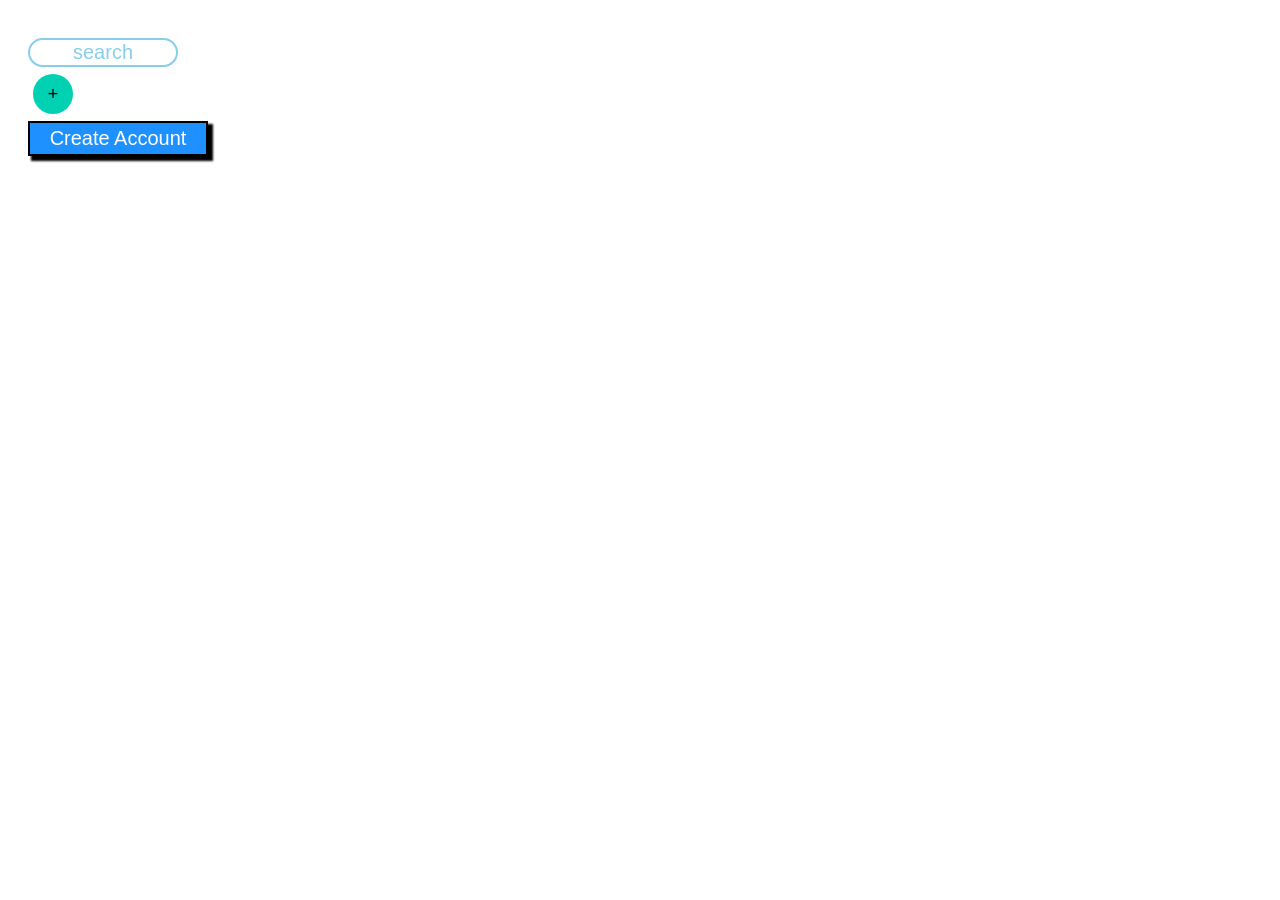
<file: CSS/Button Styling/index.html>
<!DOCTYPE html>
<html lang="en">
<head>
    <meta charset="UTF-8">
    <meta http-equiv="X-UA-Compatible" content="IE=edge">
    <meta name="viewport" content="width=device-width, initial-scale=1.0">
    <title>Button Styling</title>
    <link rel="stylesheet" href="style.css">
</head>
<body>
    <div id="container">
        <button class="search">search</button>
        <button class="plus">+</button>
        <button class="acc">Create Account</button>
    </div>
</body>
</html>
</file>
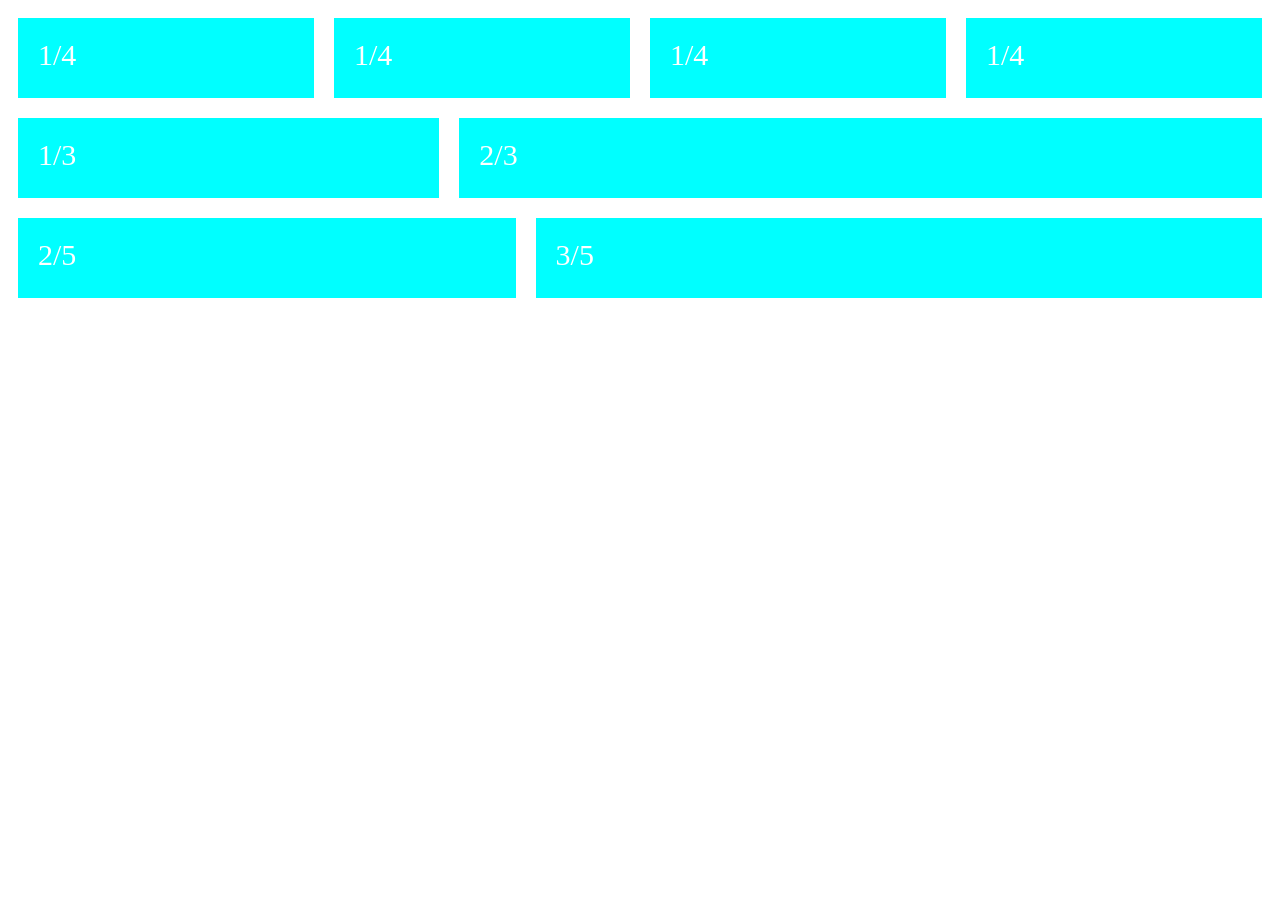
<file: CSS/FLEX-ible_Columns/index.html>
<!DOCTYPE html>
<html lang="en">
<head>
    <meta charset="UTF-8">
    <meta http-equiv="X-UA-Compatible" content="IE=edge">
    <meta name="viewport" content="width=device-width, initial-scale=1.0">
    <link rel="stylesheet" href="style.css">
    <title>Document</title>
</head>
<body>
    <div class="row">
        <div class="col">1/4</div>
        <div class="col">1/4</div>
        <div class="col">1/4</div>
        <div class="col">1/4</div>
    </div>
    <div class="row">
        <div class="col">1/3</div>
        <div class="col2">2/3</div>
    </div>
    <div class="row">
        <div class="col2">2/5</div>
        <div class="col3">3/5</div>
    </div>
</body>
</html>
</file>
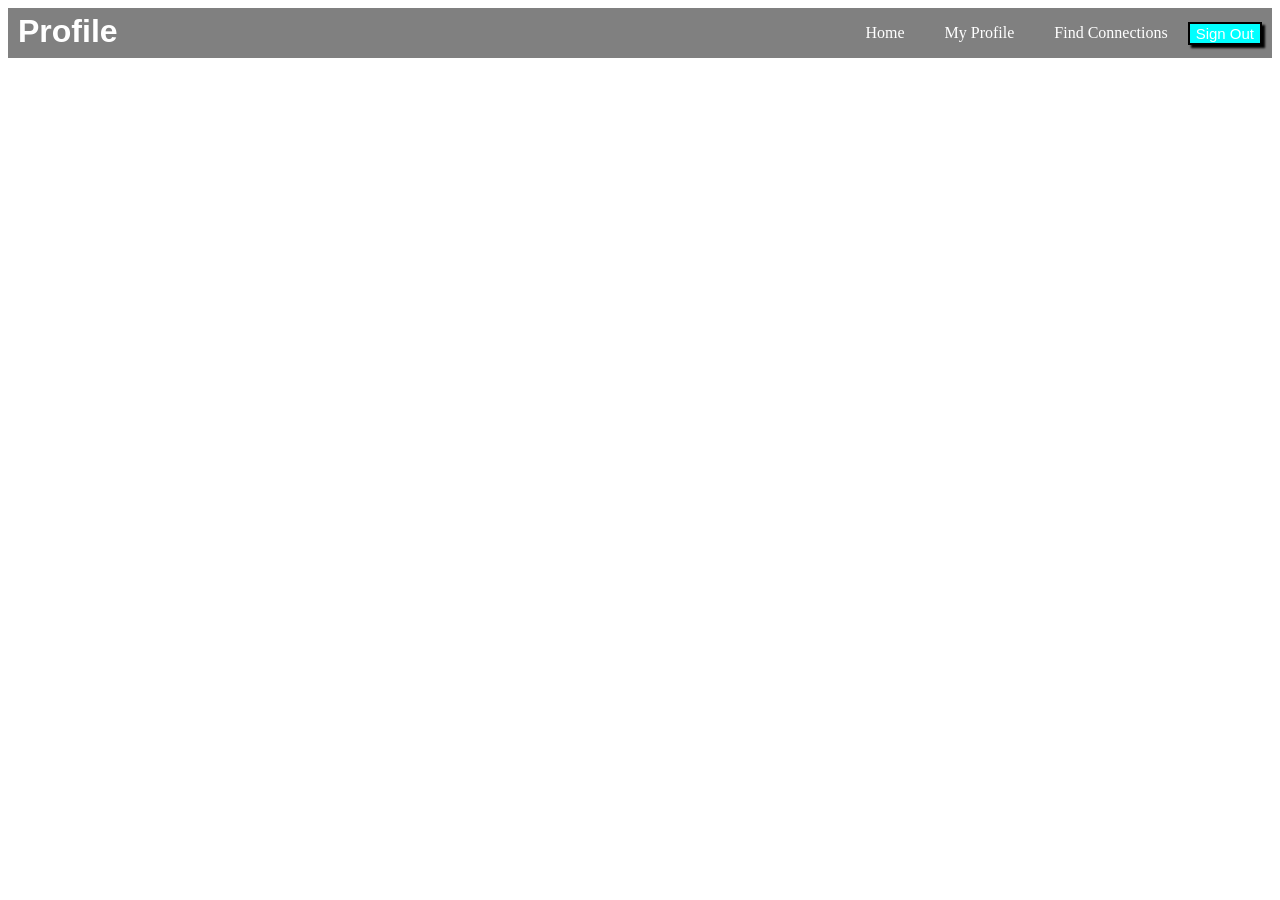
<file: CSS/Flex-Navbar/index.html>
<!DOCTYPE html>
<html lang="en">
<head>
    <meta charset="UTF-8">
    <meta http-equiv="X-UA-Compatible" content="IE=edge">
    <meta name="viewport" content="width=device-width, initial-scale=1.0">
    <title>Navigation Bar</title>
    <link rel="stylesheet" href="style.css">
</head>
<body>
    <div class="nav">
        <h1 class="nav-title">Profile</h1>
        <div class="nav-links">
            <div><a href="#" class="active">Home</a></div>
            <div><a href="#" class="active">My Profile</a></div>
            <div><a href="#" class="active">Find Connections</a></div>
            <div><button class="btn">Sign Out</button></div>
        </div>
    </div>
</body>
</html>
</file>
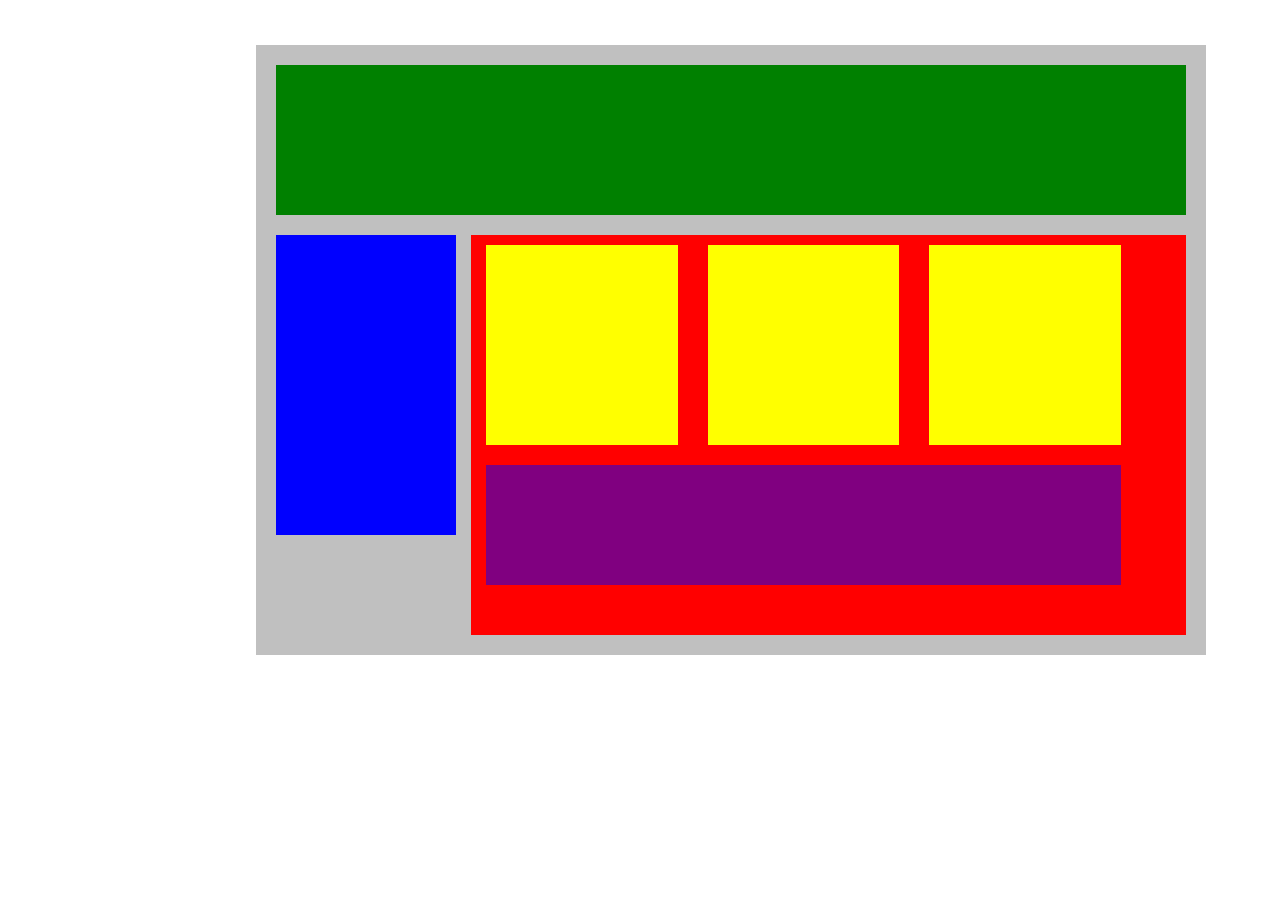
<file: CSS/Flex_our_block/index.html>
<!DOCTYPE html>
<html lang="en">
<head>
    <title>Position Practice</title>
    <link rel="stylesheet" type="text/css" href="style.css">
</head>
<body>
    <div class="container">
        <div class="top-nav"></div>
        <div class="row">
            <div class="side-nav"></div>
            <div class="main">
                <div class="row">
                    <div class="sub-content"></div>
                    <div class="sub-content"></div>
                    <div class="sub-content"></div>
                </div>
                <div id="advertisement"></div>
            </div>
        </div>
    </div>
</body>
</html>
</file>
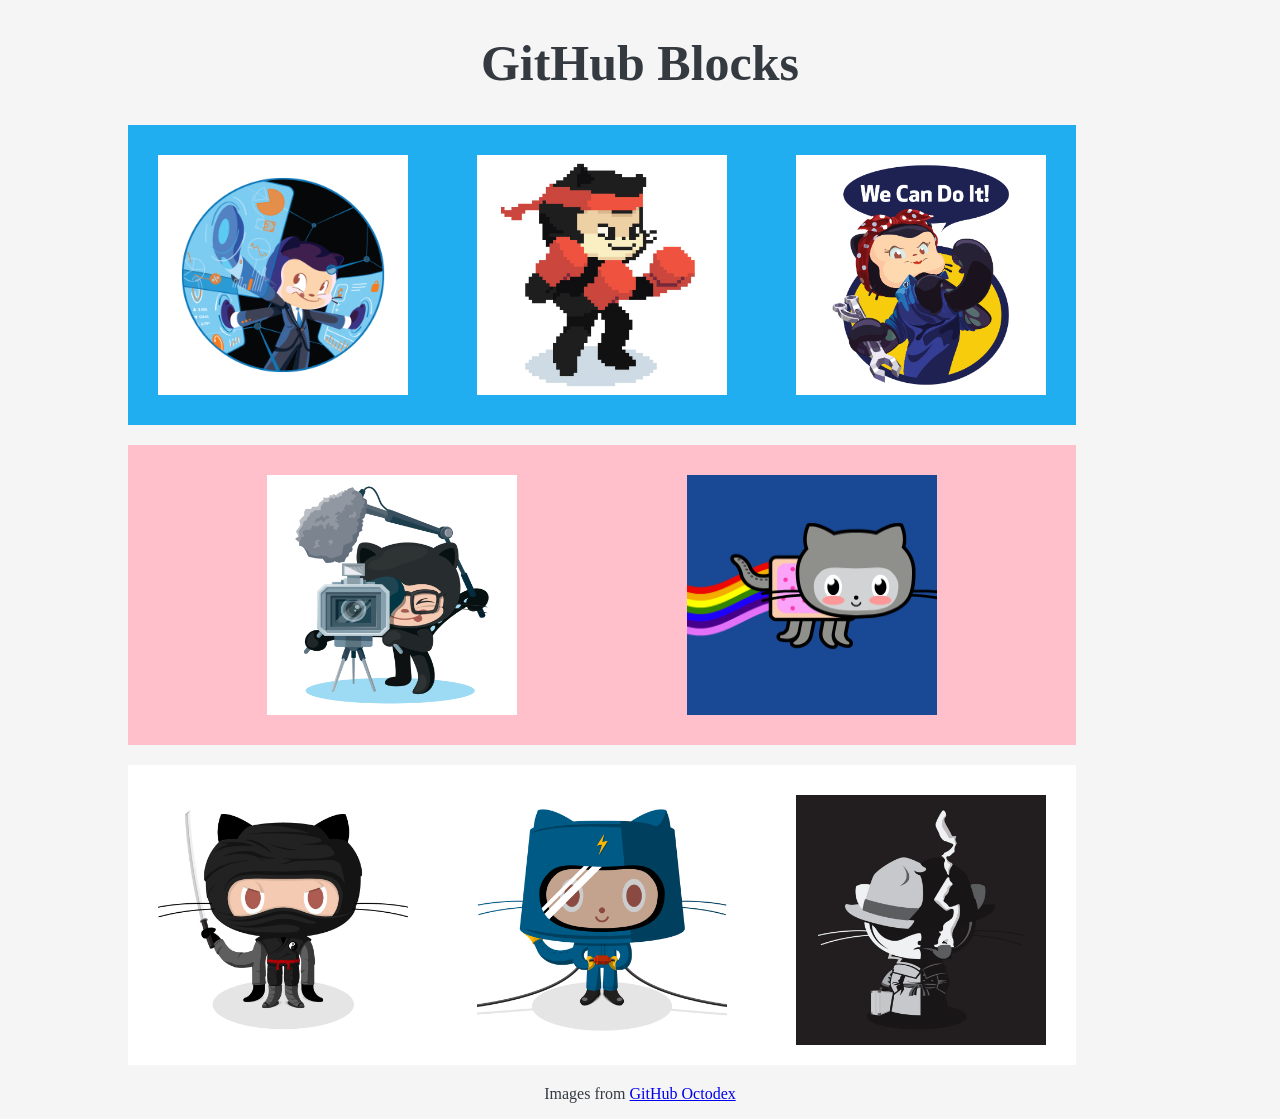
<file: CSS/Giithub_Blocks/index.html>
<!DOCTYPE html>
<html lang="en">
<head>
    <meta charset="UTF-8">
    <meta http-equiv="X-UA-Compatible" content="IE=edge">
    <meta name="viewport" content="width=device-width, initial-scale=1.0">
    <title>Shaya's Website</title>
    <link rel="stylesheet" href="style.css">
</head>
<body>
    <h1>GitHub Blocks</h1>
    <div id="container">
        <div id="section1">
            <img src="img/Fintechtocat.png" alt="Tech Cat" class="img1">
            <img src="img/boxertocat_octodex.jpeg" alt="boxing Cat" class="img2">
            <img src="img/mona-the-rivetertocat.png" alt="We Can Do It" class="img3">
        </div>
        <div id="section2">
            <img src="img/filmtocat.png" alt="Cat Photographer" class="img4">
            <img src="img/nyantocat.gif" alt="Moving Cat" class="img5">
        </div>
        <div id="section3">
            <img src="img/dojocat.jpeg" alt="Dojo Cat" class="img6">
            <img src="img/electrocat.png" alt="Electro Cat" class="img7">
            <img src="img/privateinvestocat.jpeg" alt="COOL CAT" class="img8">
        </div>
    </div>
    <p class="text">Images from <a href="https://octodex.github.com">GitHub Octodex</a> </p>
</body>
</html>
</file>
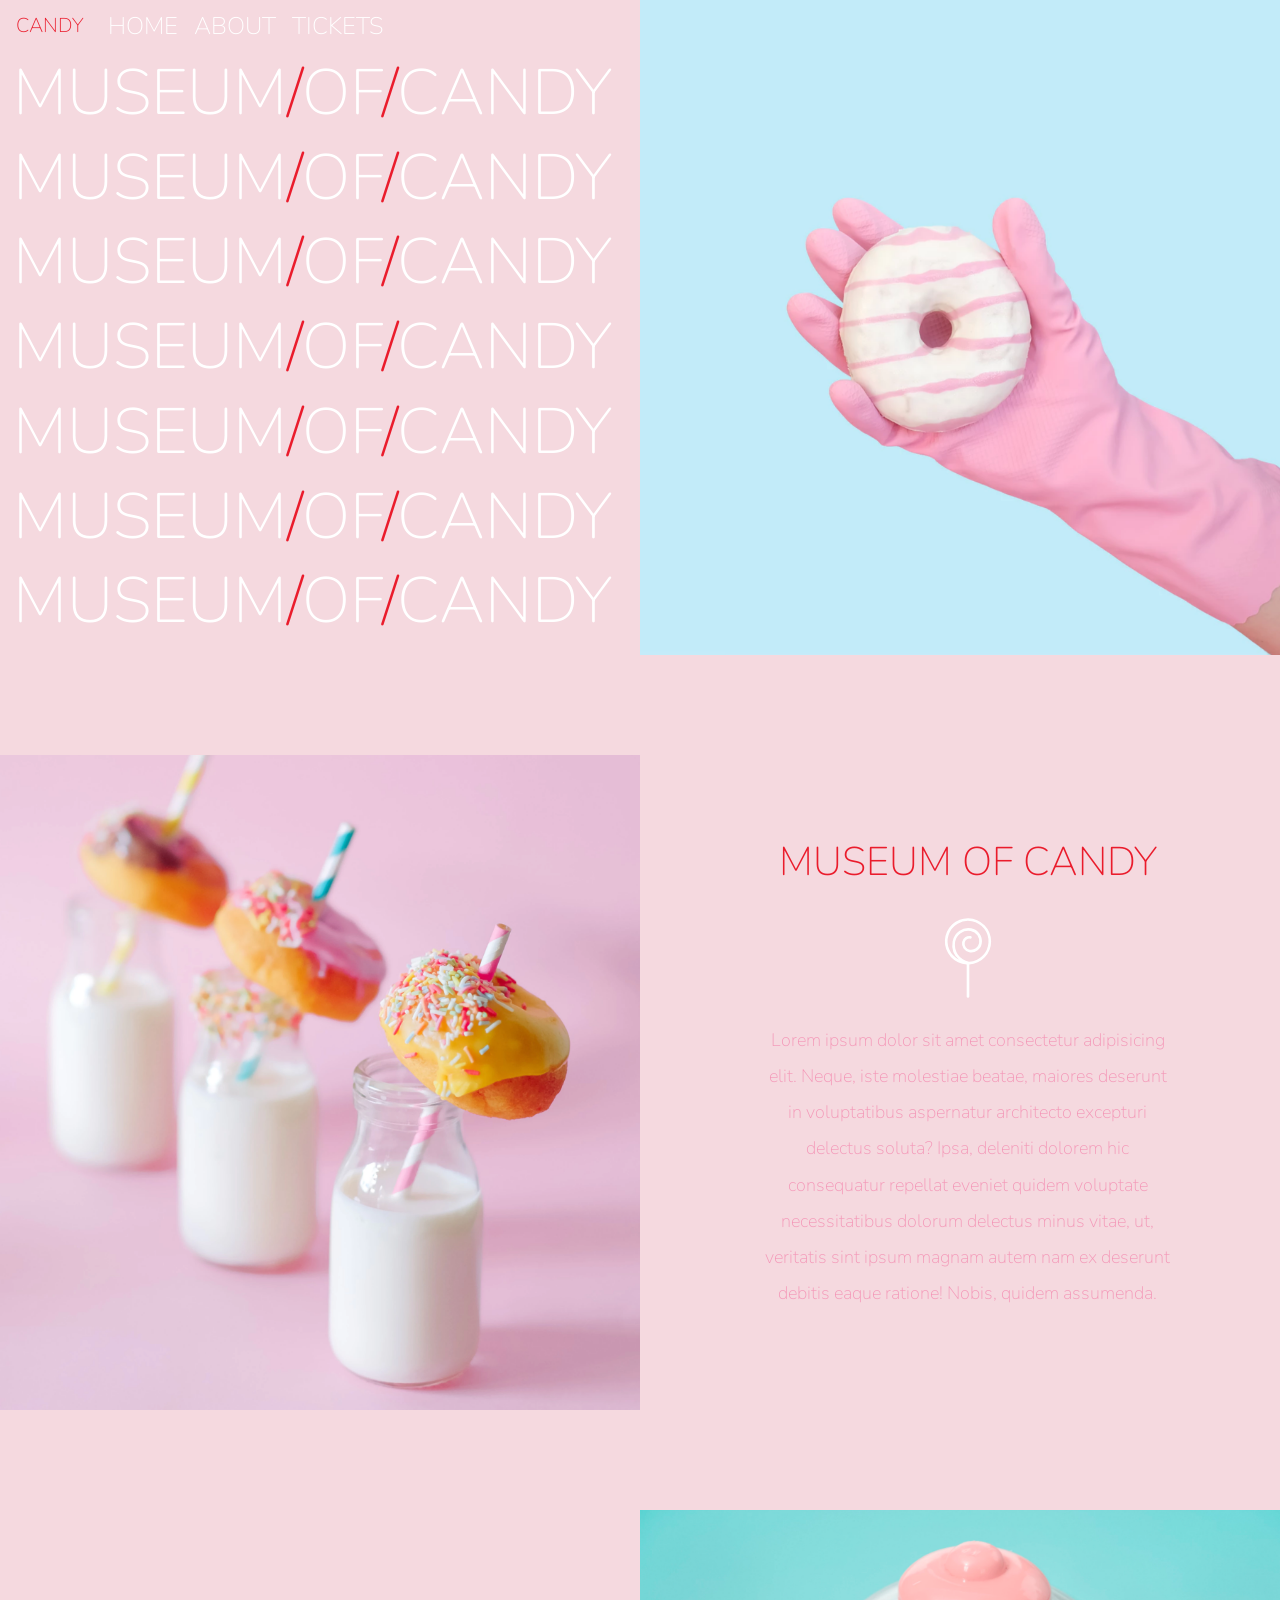
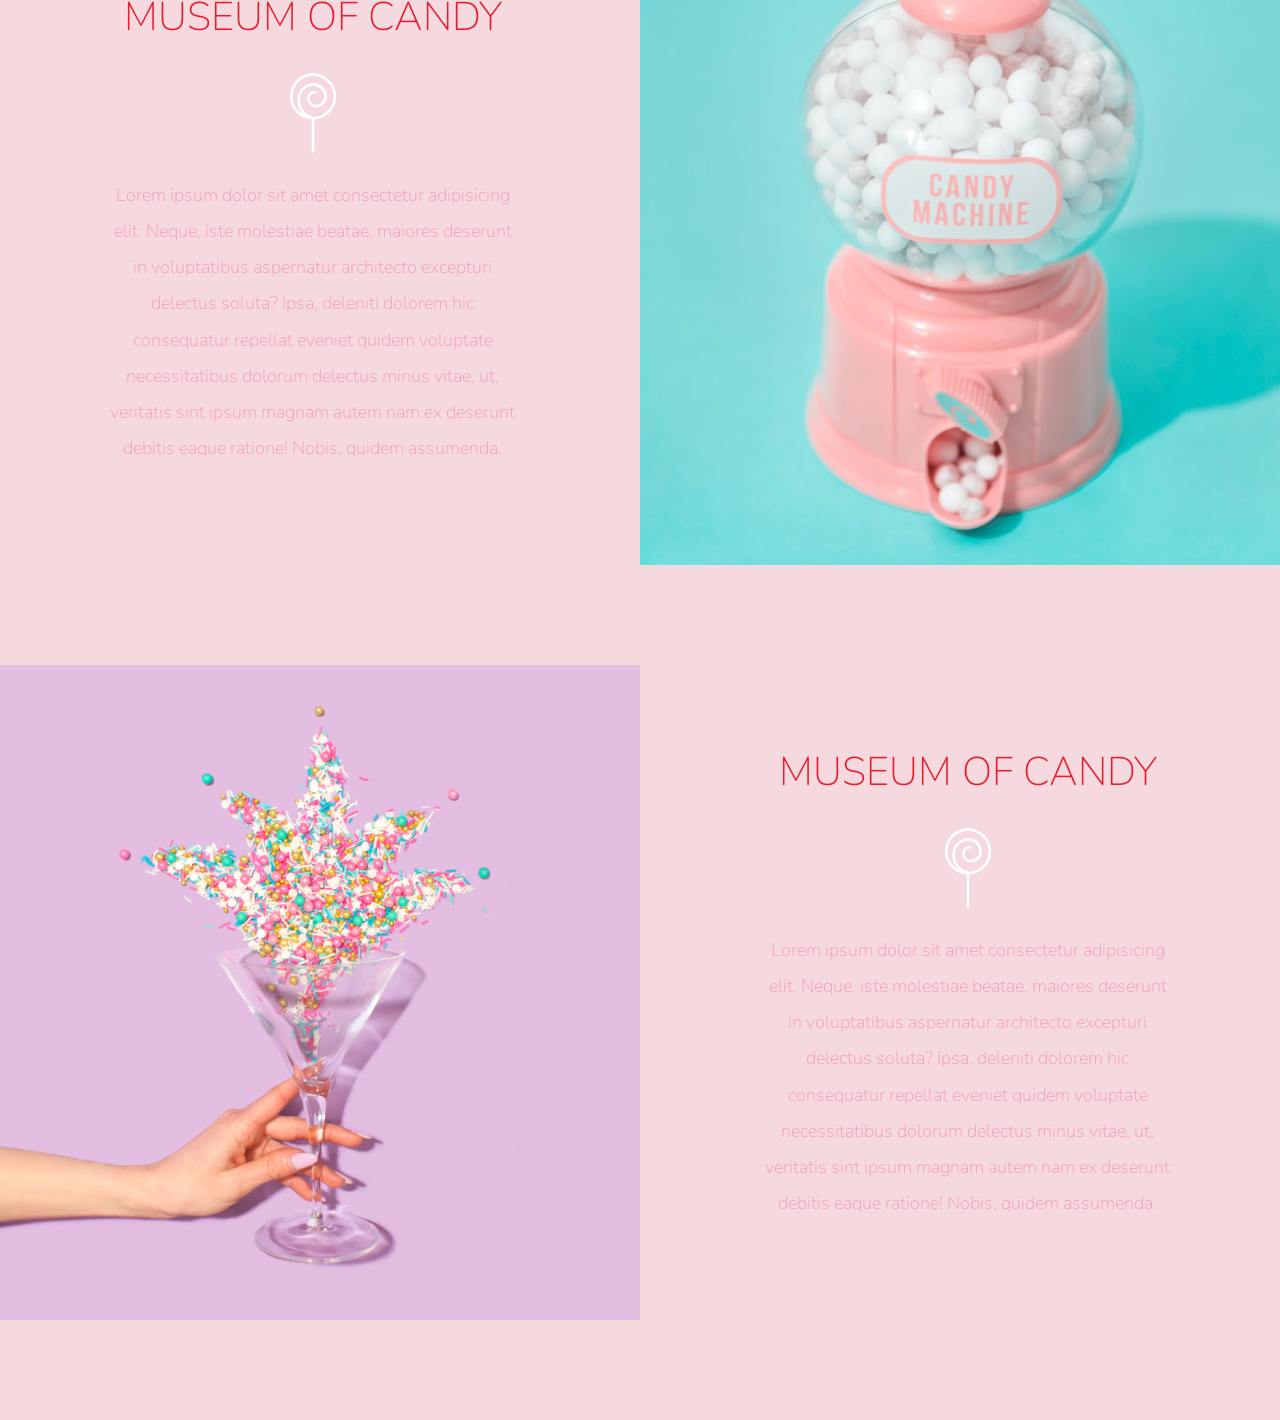
<file: CSS/Museum_Of_Candy_Project/index.html>
<!doctype html>
<html lang="en">
<head>
    <meta charset="utf-8">
    <meta name="viewport" content="width=device-width, initial-scale=1, shrink-to-fit=no">

    <!-- Google Font -->
    <link href="https://fonts.googleapis.com/css?family=Nunito:200,300,400,700" rel="stylesheet">
    <!-- Bootstrap CSS -->
    <link rel="stylesheet" href="https://stackpath.bootstrapcdn.com/bootstrap/4.1.3/css/bootstrap.min.css" integrity="sha384-MCw98/SFnGE8fJT3GXwEOngsV7Zt27NXFoaoApmYm81iuXoPkFOJwJ8ERdknLPMO" crossorigin="anonymous">
    <!-- Custom CSS -->
    <link rel="stylesheet" href="style.css">
    <title>Museum of Candy</title>
</head>
<body>
    <nav id="mainNavbar" class="navbar navbar-dark navbar-expand-md py-0 fixed-top">
        <a href="#" class="navbar-brand">CANDY</a>
        <button class="navbar-toggler" data-toggle="collapse" data-target="#navLinks" aria-label="Toggle navigation">
            <span class="navbar-toggler-icon"></span>
        </button>
        <div class="collapse navbar-collapse" id="navLinks">
            <ul class="navbar-nav">
                <li class="nav-item">
                    <a href="#" class="nav-link">HOME</a>
                </li>
                <li class="nav-item">
                    <a href="#" class="nav-link">ABOUT</a>
                </li>
                <li class="nav-item">
                    <a href="#" class="nav-link">TICKETS</a>
                </li>
            </ul>
        </div>
    </nav>

    <section class="container-fluid px-0">
        <div class="row align-items-center">
            <div class="col-lg-6">
                <div id="headingGroup" class="text-white text-center d-none d-lg-block mt-5">
                    <h1 class="">MUSEUM<span>/</span>OF<span>/</span>CANDY</h1>
                    <h1 class="">MUSEUM<span>/</span>OF<span>/</span>CANDY</h1>
                    <h1 class="">MUSEUM<span>/</span>OF<span>/</span>CANDY</h1>
                    <h1 class="">MUSEUM<span>/</span>OF<span>/</span>CANDY</h1>
                    <h1 class="">MUSEUM<span>/</span>OF<span>/</span>CANDY</h1>
                    <h1 class="">MUSEUM<span>/</span>OF<span>/</span>CANDY</h1>
                    <h1 class="">MUSEUM<span>/</span>OF<span>/</span>CANDY</h1>
                </div>
            </div>
            <div class="col-lg-6 px-0">
                <img class="img-fluid" src="img/hand2.png" alt="Donut On Hand">
            </div>
        </div>
    </section>

    <section class="container-fluid px-0">
        <div class="row align-items-center content">
            <div class="col-md-6 px-0 order-2 order-md-1">
                <img class="img-fluid" src="img/milk.png" alt="Milk">
            </div>
            <div class="col-md-6 text-center order-1 order-md-2">
                <div class="row justify-content-center">
                    <div class="col-10 col-lg-8 holder mb-5 mb-md-0">
                        <h2>MUSEUM OF CANDY</h2>
                        <img class="d-none d-lg-inline" src="img/lolli_icon.png" alt="Lollipop-icon">
                        <p class="lead">Lorem ipsum dolor sit amet consectetur adipisicing elit. Neque, 
                            iste molestiae beatae, maiores deserunt in voluptatibus aspernatur architecto excepturi delectus soluta? 
                            Ipsa, deleniti dolorem hic consequatur repellat eveniet quidem voluptate necessitatibus dolorum delectus minus vitae, 
                            ut, veritatis sint ipsum magnam autem nam ex deserunt debitis eaque ratione! Nobis, quidem assumenda.</p>
                    </div>
                </div>
            </div>
        </div>
        <div class="row align-items-center content">
            <div class="col-md-6 text-center">
                <div class="row justify-content-center">
                    <div class="col-10 col-lg-8 holder mb-5 mb-md-0">
                        <h2>MUSEUM OF CANDY</h2>
                        <img class="d-none d-lg-inline" src="img/lolli_icon.png" alt="Lollipop-icon">
                        <p class="lead">Lorem ipsum dolor sit amet consectetur adipisicing elit. Neque, 
                            iste molestiae beatae, maiores deserunt in voluptatibus aspernatur architecto excepturi delectus soluta? 
                            Ipsa, deleniti dolorem hic consequatur repellat eveniet quidem voluptate necessitatibus dolorum delectus minus vitae, 
                            ut, veritatis sint ipsum magnam autem nam ex deserunt debitis eaque ratione! Nobis, quidem assumenda.</p>
                    </div>
                </div>
            </div>
            <div class="col-md-6 px-0">
                <img class="img-fluid" src="img/gumball.png" alt="Milk">
            </div>
        </div>
        <div class="row align-items-center content">
            <div class="col-md-6 px-0 order-2 order-md-1">
                <img class="img-fluid" src="img/sprinkles.png" alt="Milk">
            </div>
            <div class="col-md-6 text-center order-1 order-md-2">
                <div class="row justify-content-center">
                    <div class="col-10 col-lg-8 holder mb-5 mb-md-0">
                        <h2>MUSEUM OF CANDY</h2>
                        <img class="d-none d-lg-inline" src="img/lolli_icon.png" alt="Lollipop-icon">
                        <p class="lead">Lorem ipsum dolor sit amet consectetur adipisicing elit. Neque, 
                            iste molestiae beatae, maiores deserunt in voluptatibus aspernatur architecto excepturi delectus soluta? 
                            Ipsa, deleniti dolorem hic consequatur repellat eveniet quidem voluptate necessitatibus dolorum delectus minus vitae, 
                            ut, veritatis sint ipsum magnam autem nam ex deserunt debitis eaque ratione! Nobis, quidem assumenda.</p>
                    </div>
                </div>
            </div>
        </div>
    </section>
    <script src="https://code.jquery.com/jquery-3.3.1.slim.min.js" integrity="sha384-q8i/X+965DzO0rT7abK41JStQIAqVgRVzpbzo5smXKp4YfRvH+8abtTE1Pi6jizo" crossorigin="anonymous"></script>
    <script src="https://cdnjs.cloudflare.com/ajax/libs/popper.js/1.14.3/umd/popper.min.js" integrity="sha384-ZMP7rVo3mIykV+2+9J3UJ46jBk0WLaUAdn689aCwoqbBJiSnjAK/l8WvCWPIPm49" crossorigin="anonymous"></script>
    <script src="https://stackpath.bootstrapcdn.com/bootstrap/4.1.3/js/bootstrap.min.js" integrity="sha384-ChfqqxuZUCnJSK3+MXmPNIyE6ZbWh2IMqE241rYiqJxyMiZ6OW/JmZQ5stwEULTy" crossorigin="anonymous"></script>

    <script src="script.js"></script>
</body>
</html>
</file>
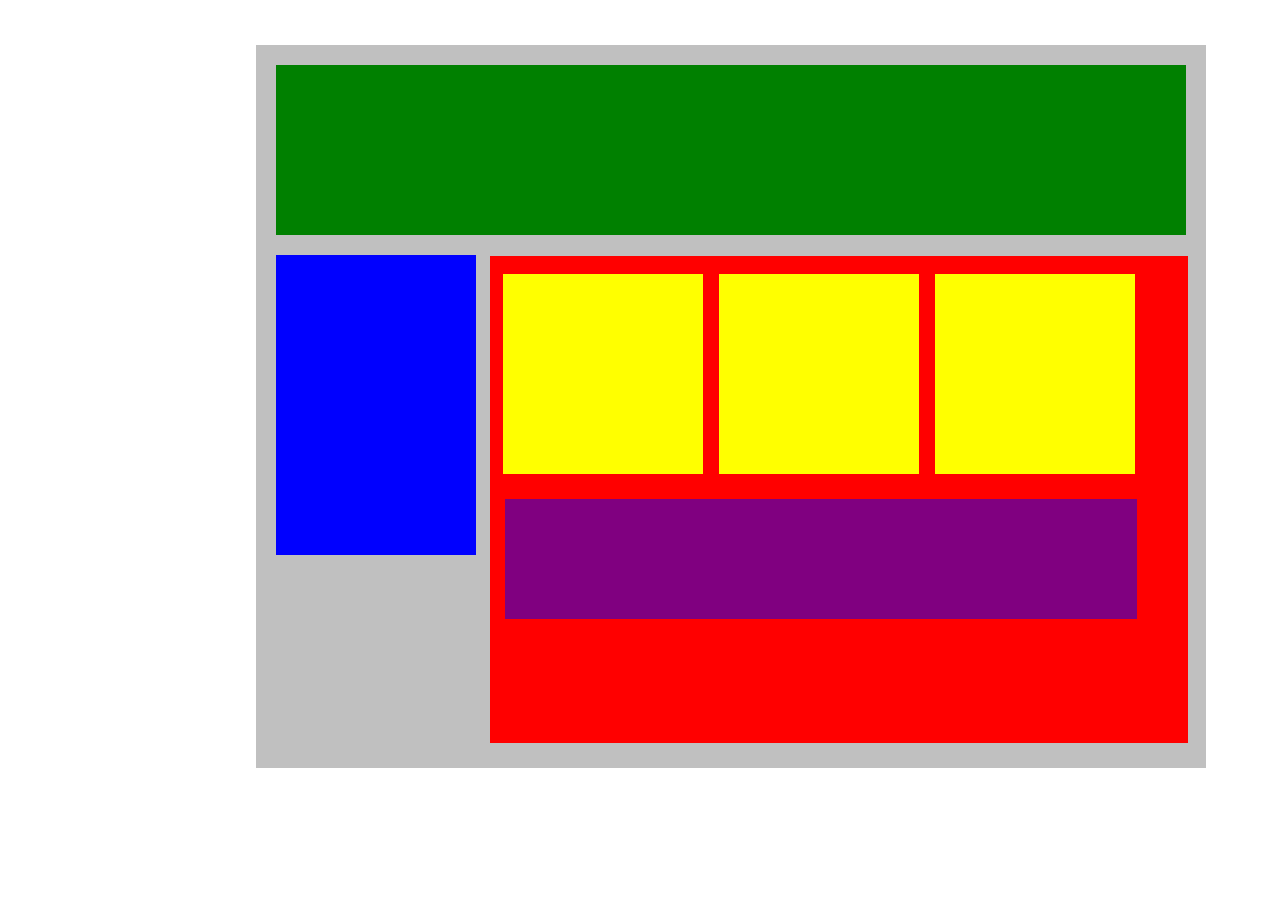
<file: CSS/Plotting Our Blocks/index.html>
<!DOCTYPE html>
<html lang="en">
<head>
    <title>Position Practice</title>
    <link rel="stylesheet" type="text/css" href="style.css">
</head>
<body>
    <div class="container">
        <div class="top-nav"></div>
        <div class="side-nav"></div>
        <div class="main">
            <div class="sub-content"></div>
            <div class="sub-content"></div>
            <div class="sub-content"></div>
            <div id="advertisement"></div>
        </div>
    </div>
</body>
</html>
</file>
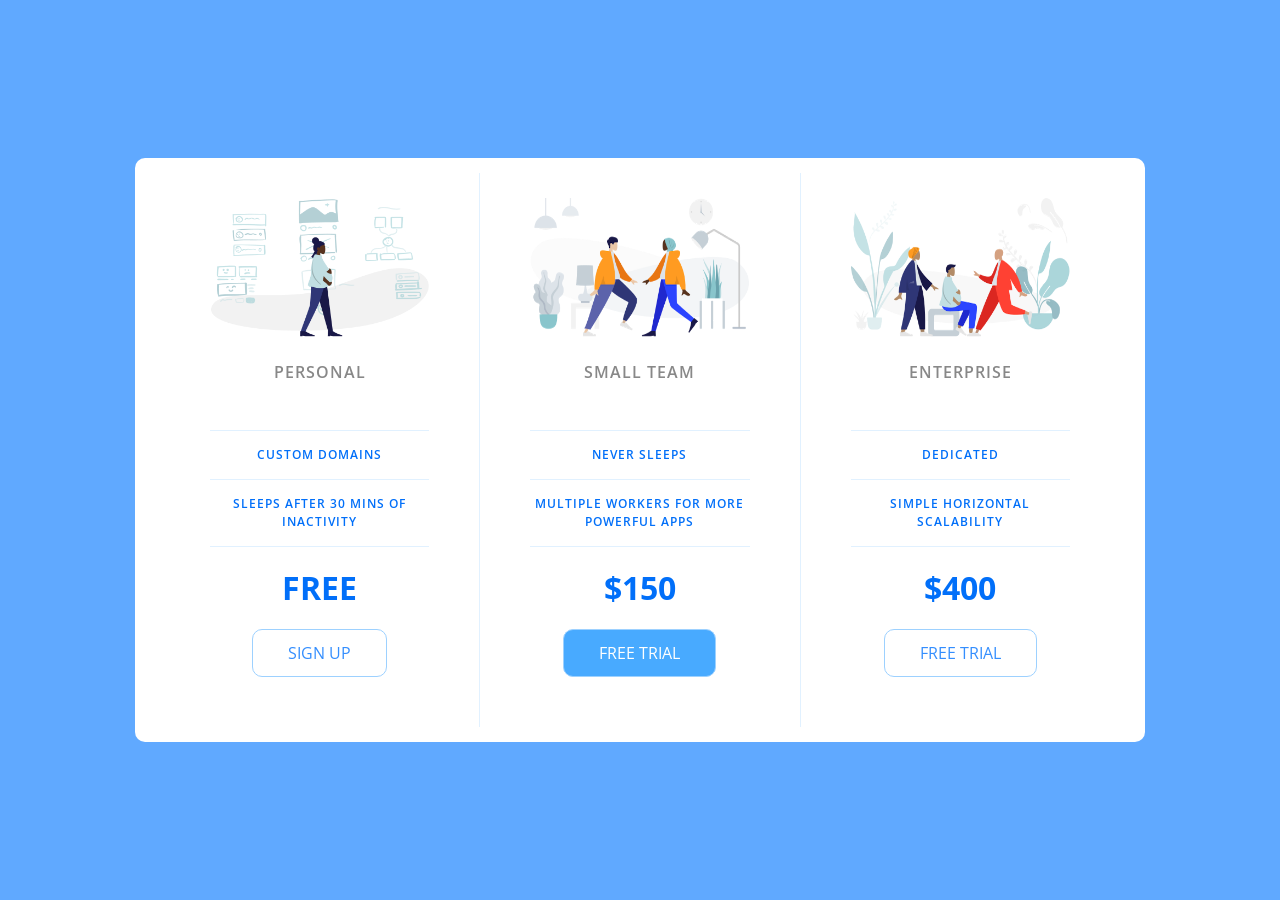
<file: CSS/PriceTable/index.html>
<!DOCTYPE html>
<html lang="en">

<head>
    <meta charset="UTF-8">
    <meta name="viewport" content="width=device-width, initial-scale=1.0">
    <title>Price Tiers</title>
    <link rel="stylesheet" href="https://fonts.googleapis.com/css?family=Open+Sans:400,600,700">
    <link rel="stylesheet" href="style.css">
</head>

<body>
    <div class="panel">

        <div class="pricing-plan">
            <img src="icons/icon1.png" alt="" class="pricing-img">
            <h2 class="pricing-header">Personal</h2>
            <ul class="pricing-features">
                <li class="pricing-features-item">Custom domains</li>
                <li class="pricing-features-item">Sleeps after 30 mins of inactivity</li>
            </ul>
            <span class="pricing-price">Free</span>
            <a href="#/" class="pricing-button">Sign up</a>
        </div>

        <div class="pricing-plan">
            <img src="icons/icon2.png" alt="" class="pricing-img">
            <h2 class="pricing-header">Small team</h2>
            <ul class="pricing-features">
                <li class="pricing-features-item">Never sleeps</li>
                <li class="pricing-features-item">Multiple workers for more powerful apps</li>
            </ul>
            <span class="pricing-price">$150</span>
            <a href="#/" class="pricing-button is-featured">Free trial</a>
        </div>

        <div class="pricing-plan">
            <img src="icons/icon3.png" alt="" class="pricing-img">
            <h2 class="pricing-header">Enterprise</h2>
            <ul class="pricing-features">
                <li class="pricing-features-item">Dedicated</li>
                <li class="pricing-features-item">Simple horizontal scalability</li>
            </ul>
            <span class="pricing-price">$400</span>
            <a href="#/" class="pricing-button">Free trial</a>
        </div>

    </div>

</body>

</html>
</file>
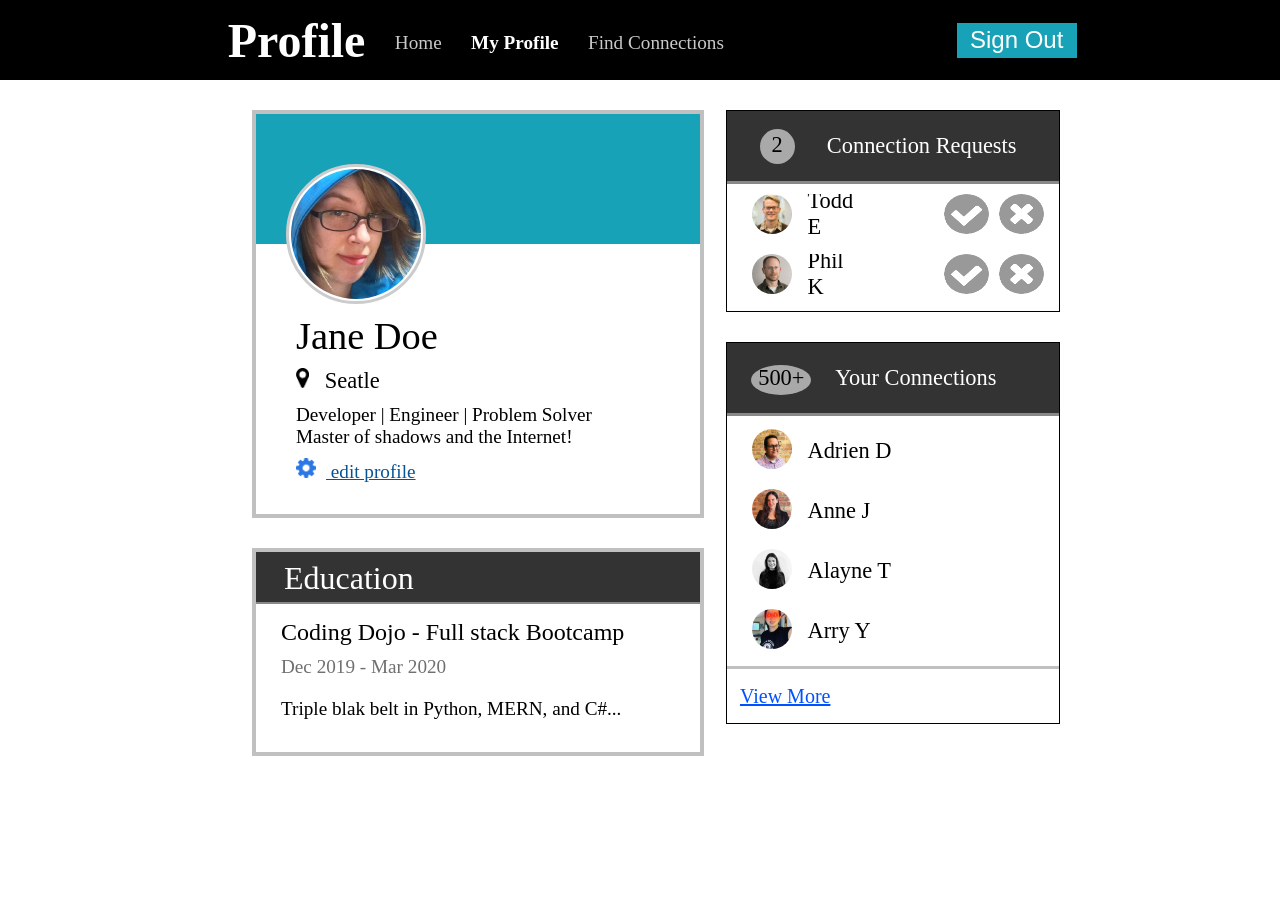
<file: CSS/Profile-Page/index.html>
<!DOCTYPE html>
<html lang="en">
<head>
    <meta charset="UTF-8">
    <meta http-equiv="X-UA-Compatible" content="IE=edge">
    <meta name="viewport" content="width=device-width, initial-scale=1.0">
    <link rel="stylesheet" href="style.css">
    <title>Document</title>
</head>
<body>
    <div id="container">
        <div id="top-navbar">
            <div id="nav-left">
                    <a href="#" class="nav-brand">Profile</a>
                    <a href="#" class="nav-link">Home</a>
                    <a href="#" class="nav-link2">My Profile</a>
                    <a href="#" class="nav-link">Find Connections</a>
            </div>
            <div id="nav-right">
                <button id="nav-toggler">Sign Out</button>
            </div>
        </div>
        <div id="page">
            <div id="leftSide-page">
                <div class="card">
                    <div class="top-card">
                        <img class="user-icon" src="img/jane-m.jpg" alt="Profile_Pic">
                    </div>
                    <div id="body-card">
                        <h1>Jane Doe</h1>
                        <h3>
                            <img class="edit-icon" src="img/map-marker.png" alt="map marker">
                            Seatle
                        </h3>
                        <p>Developer | Engineer | Problem Solver<br>Master of shadows and the Internet!</p>
                        <a href="#">
                            <img class="edit-icon" src="img/gear.png" alt="settings">
                            edit profile
                        </a>
                    </div>
                </div>
                <div id="info">
                    <div id="top-info">
                        <div class="edu"><h1>Education</h1></div>
                    </div>
                    <div id="info-body">
                        <div class="columns">
                            <h3>Coding Dojo - Full stack Bootcamp</h3>
                            <p><span>Dec 2019 - Mar 2020</span></p>
                        </div>
                        <div class="columns">
                            <p>Triple blak belt in Python, MERN, and C#...</p>
                        </div>
                    </div>
                </div>
            </div>
            <div id="rightSide-page">
                <div id="top-right">
                    <div id="top">
                        <div id="num-2">
                            <div class="num2">2</div>
                        </div>
                        <div class="requests">Connection Requests</div>
                    </div>
                    <div id="bottom">
                        <div id="col">
                            <div id="row">
                                <img src="img/todd-s.jpg" alt="user-icon"> 
                                <div id="row">Todd E</div>
                            </div>
                            <div id="row">
                                <img src="img/accept-circle.png" alt="accept">
                                <img src="img/close-circle.png" alt="will not accept">
                            </div>
                        </div>
                        <div id="col">
                            <div id="row">
                                <img src="img/phil-s.jpg" alt="user-icon"> 
                                <div id="row">Phil K</div>
                            </div>
                            <div id="row">
                                <img src="img/accept-circle.png" alt="accept">
                                <img src="img/close-circle.png" alt="will not accept">
                            </div>
                        </div>
                    </div>
                </div>
                <div id="bottom-right">
                    <div id="top">
                        <div class="number">500+</div>
                        <div class="requests">Your Connections</div>
                    </div>
                    <div id="mid">
                        <div id="col">
                            <div id="row">
                                <img src="img/adrien-s.jpg" alt="user-icon">
                                <div id="row">Adrien D</div>
                            </div>
                        </div>   
                        <div id="col">
                            <div id="row">
                                <img src="img/anne-s.jpg" alt="user-icon">
                                <div id="row">Anne J</div>
                            </div>
                        </div> 
                        <div id="col">
                            <div id="row">
                                <img src="img/alayne-s.jpg" alt="user-icon">
                                <div id="row">Alayne T</div>
                            </div>
                        </div> 
                        <div id="col">
                            <div id="row">
                                <img src="img/arry-s.jpg" alt="user-icon">
                                <div id="row">Arry Y</div>
                            </div>
                        </div> 
                    </div>
                    <div id="view-more">
                        <div id="click">View More</div>
                    </div>
                </div>
            </div>
        </div>
    </div>
</body>
</html>
</file>
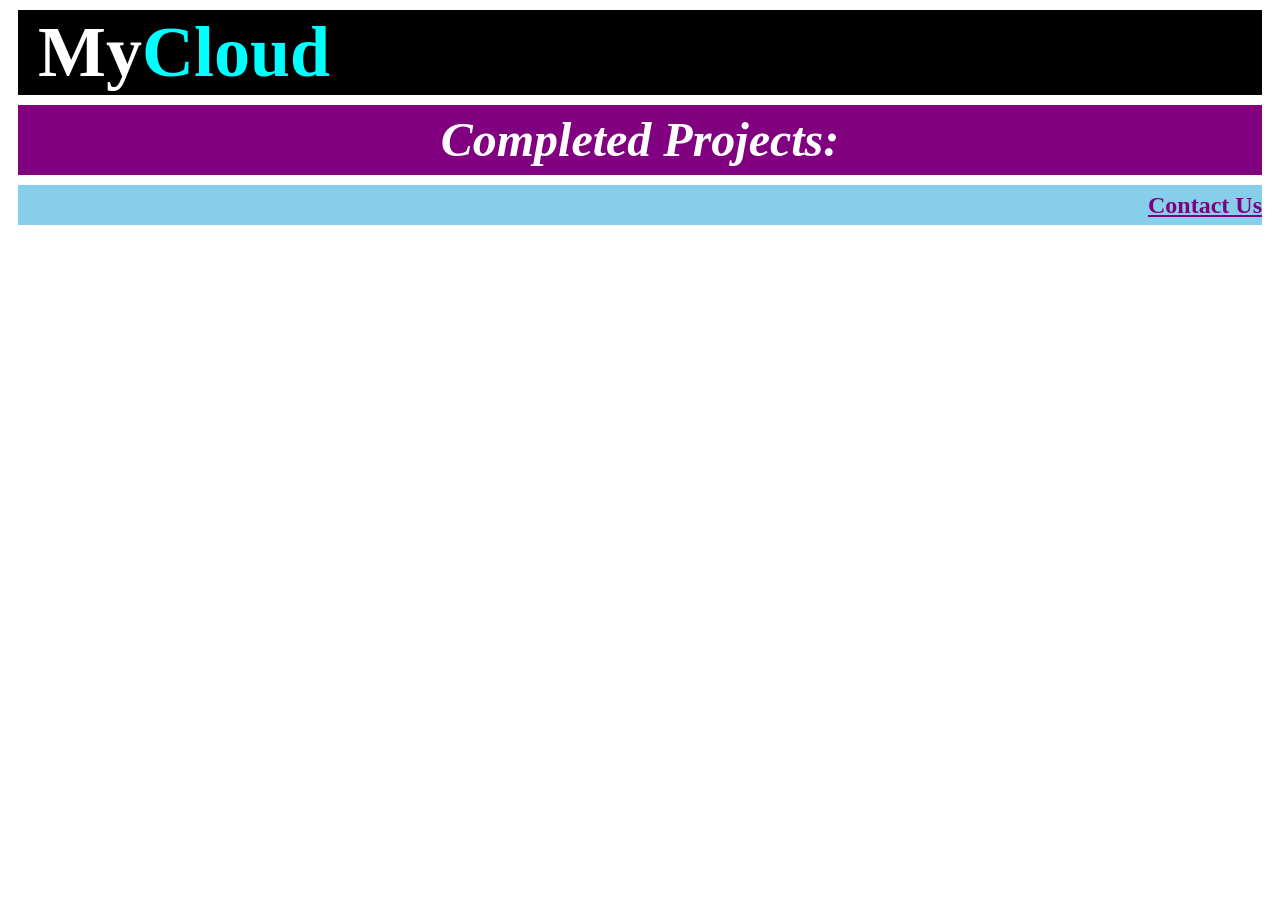
<file: CSS/Styling/index.html>
<!DOCTYPE html>
<html lang="en">
<head>
    <meta charset="UTF-8">
    <meta http-equiv="X-UA-Compatible" content="IE=edge">
    <meta name="viewport" content="width=device-width, initial-scale=1.0">
    <title>Styling</title>
    <link rel="stylesheet" href="style.css">
</head>
<body>
    <h1>My<span>Cloud</span></h1>
    <h2>Completed Projects:</h2>
    <h3>Contact Us</h3>
</body>
</html>
</file>
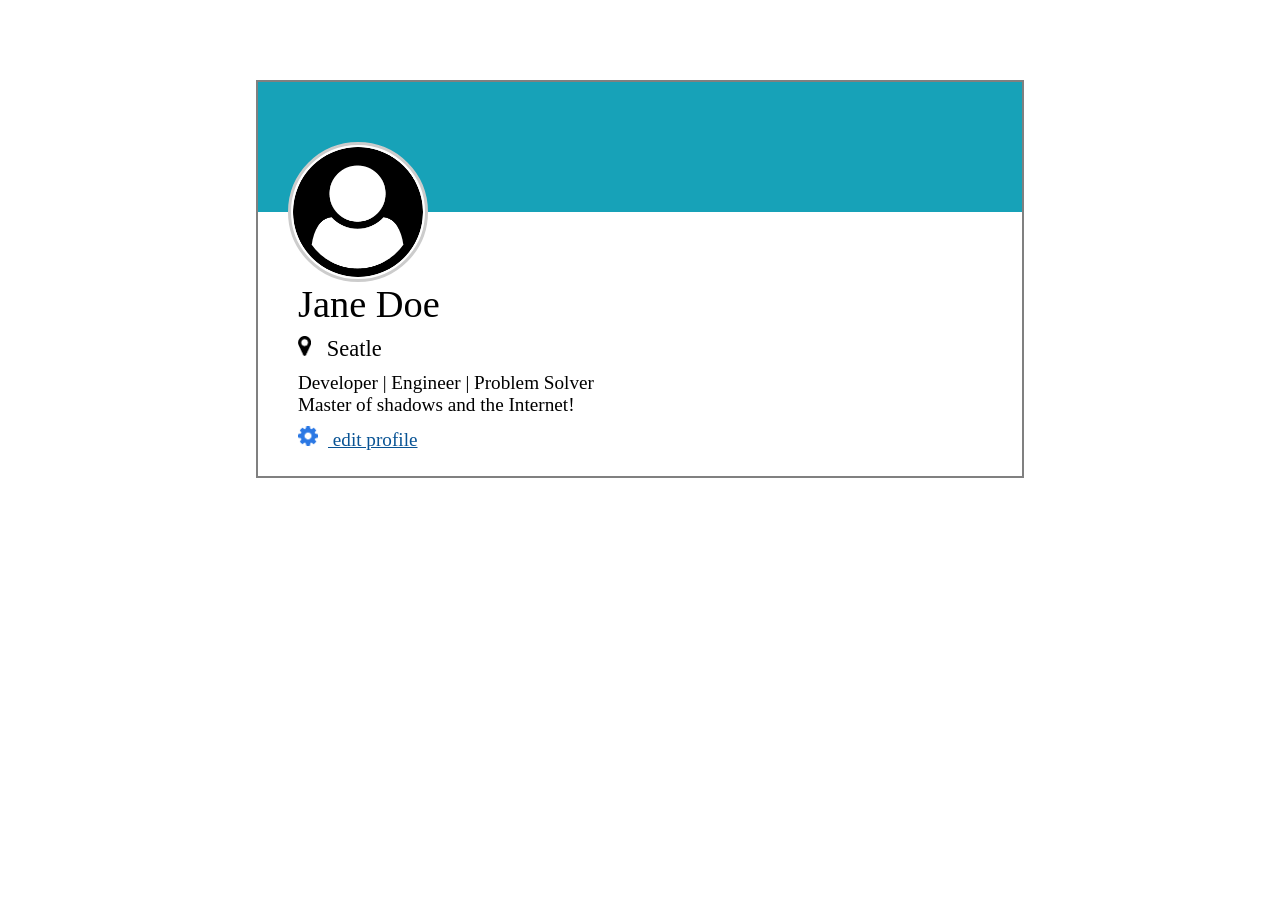
<file: CSS/user-card/index.html>
<!DOCTYPE html>
<html lang="en">
<head>
    <meta charset="UTF-8">
    <meta http-equiv="X-UA-Compatible" content="IE=edge">
    <meta name="viewport" content="width=device-width, initial-scale=1.0">
    <title>Profile</title>
    <link rel="stylesheet" href="style.css">
</head>
<body>
    <div class="container">
        <div class="card">
            <div class="top-card">
                <img class="user-icon" src="img/user-circle.png" alt="My_Profile_Pic">
            </div>

            <div class="body-card">
                <h1>Jane Doe</h1>
                <h3>
                    <img class="edit-icon" src="img/map-marker.png" alt="map marker">
                    Seatle
                </h3>
                <p>Developer | Engineer | Problem Solver<br>Master of shadows and the Internet!</p>
                <a href="#">
                    <img class="edit-icon" src="img/gear.png" alt="settings">
                    edit profile
                </a>
            </div>
        </div>
    </div>
</body>
</html>
</file>
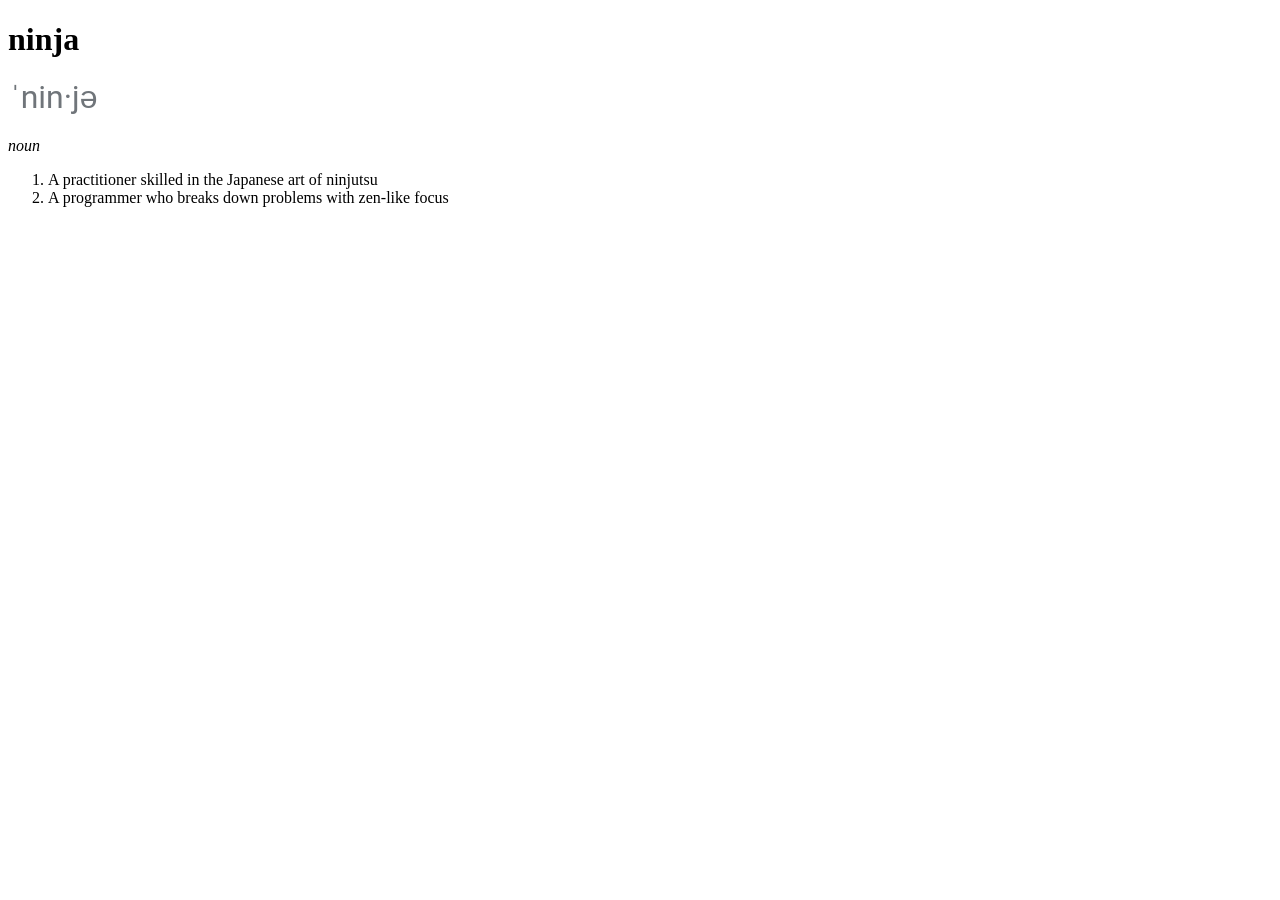
<file: HTML/Dictionary_Entry/index.html>
<!DOCTYPE html>
<html lang="en">
<head>
    <meta charset="UTF-8">
    <meta http-equiv="X-UA-Compatible" content="IE=edge">
    <meta name="viewport" content="width=device-width, initial-scale=1.0">
    <title>Dictionary Entry</title>
</head>
<body>
    <h1>ninja</h1>
        <img src="img/pronunciation.png" alt="pronunciation">
        <p><em>noun</em></p>
    <ol>
        <li>A practitioner skilled in the Japanese art of ninjutsu</li>
        <li>A programmer who breaks down problems with zen-like focus</li>
    </ol>
</body>
</html>
</file>
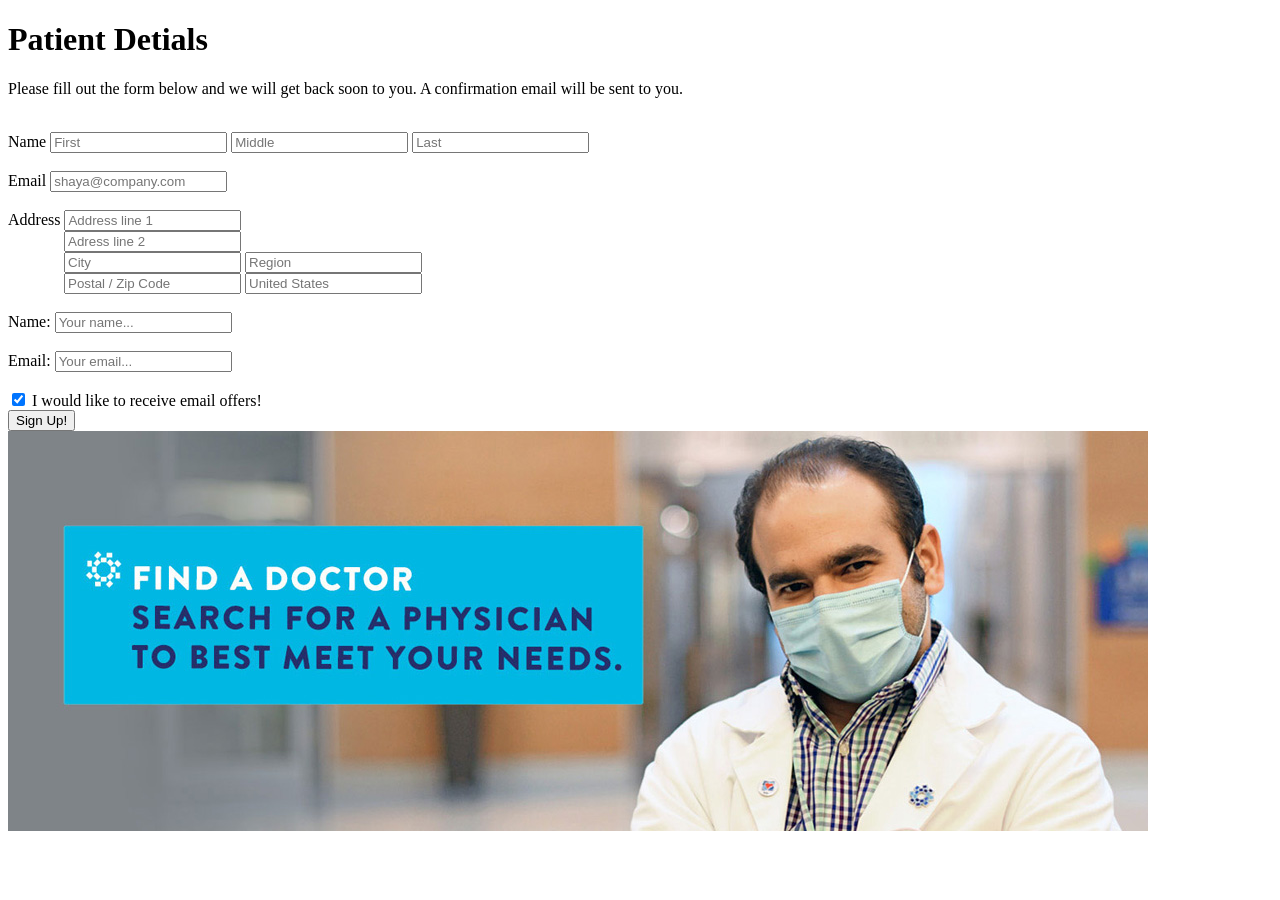
<file: HTML/Forms/index.html>
<!DOCTYPE html>
<html lang="en">
    <head>
        <meta charset="UTF-8">
        <meta http-equiv="X-UA-Compatible" content="IE=edge">
        <meta name="viewport" content="width=device-width, initial-scale=1.0">
        <title>Doctor appointment online form</title>
    </head>
    <body>
        <h1>Patient Detials</h1>
        <P>Please fill out the form below and we will get back soon to you. A confirmation email will be sent to you.</P>
        <br>
        <form>
            <div>
                <label for="Patientname">Name</label>
                <input type="text" placeholder="First" name="Patientname">
                <input type="text" placeholder="Middle" name="Patientname">
                <input type="text" placeholder="Last" name="Patientname">    
            </div>
            <br>
            <div>
                <label for="mail">Email</label>
                <input type="email" placeholder="shaya@company.com" name="mail">
            </div>
            <br>
            <div>
                <label for="address">Address</label>
                <input type="text" placeholder="Address line 1" name="address"> 
                <br> 
                <div style="text-indent: 56px;">
                    <input type="text" placeholder="Adress line 2" name="address">
                <br>
                <div style="text-indent: 56px;">
                    <input type="text" placeholder="City" name="address">
                    <input type="text" placeholder="Region" name="address">
                <br>
                <div style="text-indent: 56px;">
                    <input type="text" placeholder="Postal / Zip Code" name="address">
                    <input type="text" placeholder="United States" name="address">
            <div>
                <div>
                    <br>
                    <label>Name: </label>
                    <input type="text" name="name" 
                    placeholder="Your name..." >
                </div>
                <div>
                    <br>
                    <label>Email: </label>
                    <input type="text" name="email" 
                    placeholder="Your email..." >
                </div>
                <div>
                    <br>
                    <input type="checkbox" name="offers" 
                    id="offers" checked >
                    <label for="offers">I would like 
                    to receive email offers!</label>
                </div>
                <input type="submit" value="Sign Up!" >
            </div>
        </form>
        <a href="https://www.zocdoc.com"><img src="img/FindADoctor_110x400.jpeg"></a>
    </body>
</html>
</file>
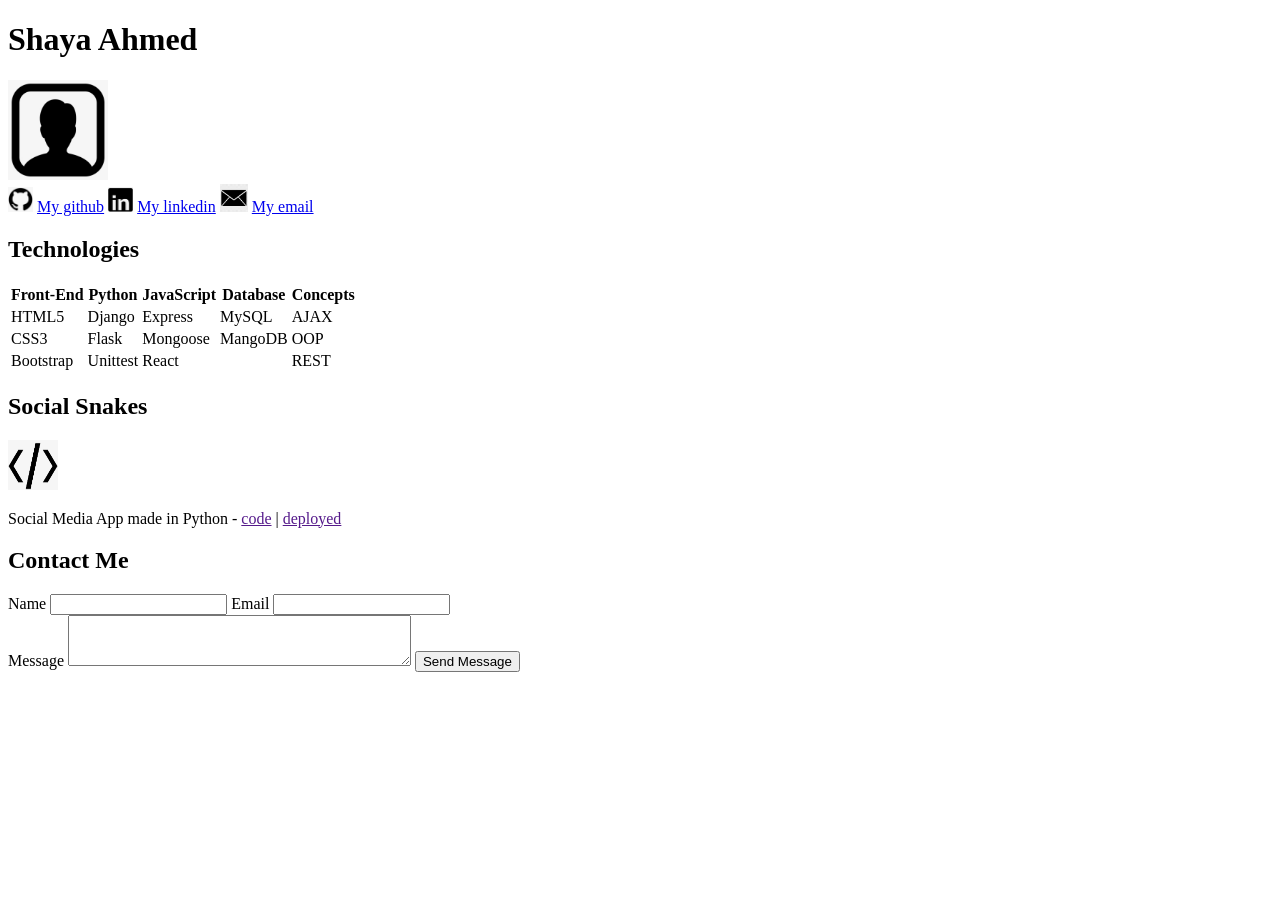
<file: HTML/Personal_Portfolio/index.html>
<!DOCTYPE html>
<html lang="en">
<head>
    <meta charset="UTF-8">
    <meta http-equiv="X-UA-Compatible" content="IE=edge">
    <meta name="viewport" content="width=device-width, initial-scale=1.0">
    <title>Portfolio</title>
</head>
<body>
    <h1>Shaya Ahmed</h1>
    <img height="100" id="logo" src="img/square_prof.png.jpeg" alt="Profil Pic">
    <div>
        <img height="25" width="25" id="logo" src="img/github-png.png" alt="Github icon">
        <a href="https://github.com/devel0ver/Pre-Bootcamp">My github</a>
        <img height="25" width="25" id="logo" src="img/linked-in-icon.png.jpeg" alt="Linkedin logo">
        <a href="https://www.linkedin.com/in/shaya-ahmed-280728228/">My linkedin</a>
        <img height="28" width="28" src="img/email-icons.jpeg" alt="email icon">
        <a href="https://myaccount.google.com/?utm_source=OGB&tab=kk&utm_medium=app">My email</a>
    </div>
    <h2>Technologies </h2>
    <table>
        <tbody>
            <tr>
                <th>Front-End</th>
                <th>Python</th>
                <th>JavaScript</th>
                <th>Database</th>
                <th>Concepts</th>
            </tr>
            <tr>
                <td>HTML5</td>
                <td>Django</td>
                <td>Express</td>
                <td>MySQL</td>
                <td>AJAX</td>
            </tr>
            <tr>
                <td>CSS3</td>
                <td>Flask</td>
                <td>Mongoose</td>
                <td>MangoDB</td>
                <td>OOP</td>
            </tr>
            <tr>
                <td>Bootstrap</td>
                <td>Unittest</td>
                <td>React</td>
                <td></td>
                <td>REST</td>
            </tr>
        </tbody>
    </table>
    <h2>Social Snakes</h2>
    <img height="50" width="50" src="img/coding_logo.jpeg" alt="Coding logo">
    <p>Social Media App made in Python - <a href="">code</a> | <a href="">deployed</a> </p>
    <h2>Contact Me</h2>
    <form>
        <div>
            <label for="name">Name</label>
            <input type="text" name="name">
            <label for="mail">Email</label>
            <input type="email" name="mail">
        </div>
        <div>
            <label for="textbox">Message</label>
            <textarea name="message" cols="40" rows="3"></textarea>
            <input type="submit" value="Send Message">
        </div>
    </form>
</body>
</html>
</file>
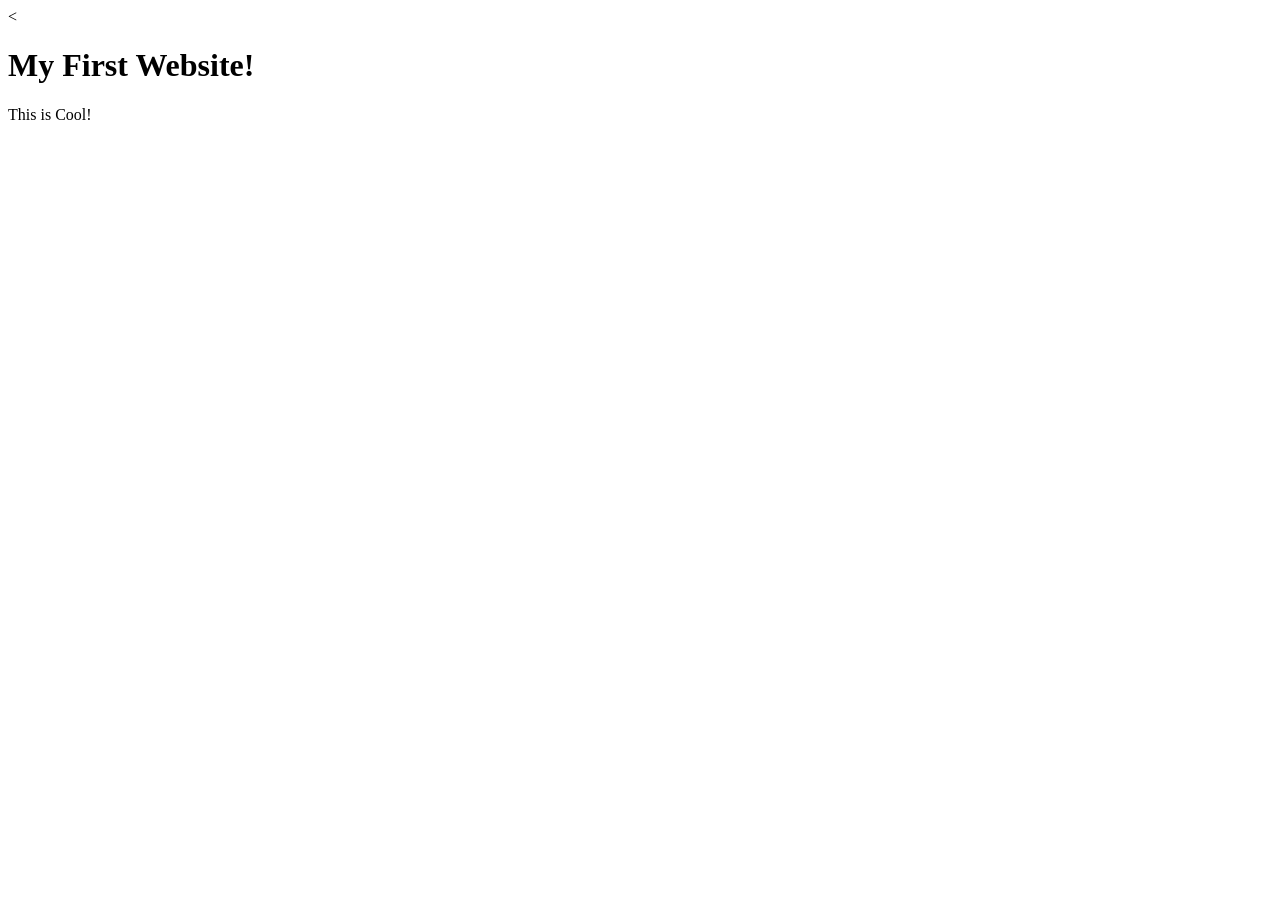
<file: HTML/registration/index.html>
<!DOCTYPE html>
<html lang="en">
<head>
    <meta charset="UTF-8">
    <meta http-equiv="X-UA-Compatible" content="IE=edge">
    <meta name="viewport" content="width=device-width, initial-scale=1.0">
    <title>Registration Form</title>
</head>
<body>
    <<h1 id="page_title">My First Website!</h1>
    <p class="sub_title">This is <span class="emphasize">Cool!</span></p>
</body>
</html>
</file>
<file: CSS/Button Styling/style.css>
#container{
    text-align: left;
    padding: 20px;
    font-size: 20px;
}

.search{
    font-size: 20px;
    margin-top: 10px;
    margin-bottom: 2px;
    border: 2px solid skyblue;
    color: skyblue;
    background-color: transparent;
    border-radius: 20px 20px;
    width: 150px;
}
.plus{
    width: 40px;
    height: 40px;
    margin: 5px;
    font-size: large;
    display: block;
    border: 0 solid rgb(0, 209, 178);
    border-radius: 50%;
    background-color: rgb(0, 209, 178);
}
.acc{
    font-size: 20px;
    height: 35px;
    width: 180px;
    margin-top: 2px;
    border: 2px solid black;
    background-color:dodgerblue;
    color: white;
    box-shadow: 4px 4px 2px 1px black ;
}
</file>
<file: CSS/FLEX-ible_Columns/style.css>
.row{
    width: 100%;
    height: 100px;
    display: flex;
}

.col, .col2, .col3{
    flex: 1;
    margin: 10px;
    padding: 20px;
    background-color: cyan;
    color: white;
    font-size: 30px;
}

.col2{
    flex: 2;
}

.col3{
    flex: 3;
}
</file>
<file: CSS/Flex-Navbar/style.css>
.nav{
    display: flex;
    width: 100%;
    height: 50px;
    background-color: gray;
}

.nav-title{
    margin: 0;
    position: relative;
    top: 5px;
    left: 10px;
    color: white;
    font-family: -apple-system, BlinkMacSystemFont, 'Segoe UI', Roboto, Oxygen, Ubuntu, Cantarell, 'Open Sans', 'Helvetica Neue', sans-serif;
}
.nav-links{
    height: auto;
    width: 100%;
    display: flex;
    justify-content: flex-end;
    align-items: center;
}

.active, a{
    margin: 0 auto;
    padding: 20px;
    text-decoration: none;
    color: white;
}

.btn{
    font-size: 15px;
    margin-right: 10px;
    color: hsl(0, 0%, 100%);
    background-color: cyan;
    border: 2px solid black;
    box-shadow: 3px 3px 2px black;
}
</file>
<file: CSS/Flex_our_block/style.css>
.container{
    width: 950px;
    background-color: silver;
    margin: auto;
    position: absolute;
    left: 20%;
    top: 5%;
}
.top-nav {
    height: 150px;
    background-color: green;
    margin: 20px;
}
.side-nav {
    height: 300px;
    width: 250px;
    background-color: blue;
    margin-left: 20px;
    margin-right: 15px;
}
.main {
    height: 400px;
    width: 665px;
    background-color: red;
    padding-right: 50px;
    margin-right: 20px;
    margin-bottom: 20px;
    display: flex;
    flex-direction: column;
}
.sub-content {
    height: 200px;
    width: 240px;
    background-color: yellow;
    margin: 10px 15px;
}
#advertisement {
    height: 120px;
    width: 635px;
    background-color: purple;
    margin: 10px 15px;
}
.row {
    display: flex;
}
</file>
<file: CSS/Giithub_Blocks/style.css>
*{
    background-color: whitesmoke;
}
h1{
    font-size: 50px;
    color: #343a40;
    font-weight: 600;
    text-align: center;
}

#section1, #section2, #section3{
    width: 75%;
    height: 300px;
    margin-left: 120px;
    display: flex;
}

#section1{
    background-color: rgb(32, 174, 240);
    margin-bottom: 20px;
    justify-content: space-between;
}

.img1, .img2, .img3{
    width: 250px;
    margin: 30px;
    background-color: white;
}

#section2{
    height:300px;
    background-color: pink;
    margin-bottom: 20px;
    justify-content: space-evenly;

}

.img4, .img5{
    width: 250px;
    margin: 30px;
    background-color: white;
}

#section3{
    height:300px;
    background-color: white;
    margin-bottom: 20px;
    justify-content: space-between;
}

.img6, .img7, .img8{
    height: 250px;
    width: 250px;
    margin: 30px;
    background-color: white;
}

.text{
    color: #343a40;
    text-align: center;
}
</file>
<file: CSS/Museum_Of_Candy_Project/style.css>
body {
    background: #f5d9df;
    font-family: "Nunito", sans-serif;
}

#mainNavbar {
    font-size: 1.5rem;
    font-weight: 100;
}
#mainNavbar .navbar-brand {
    color: #ea1c2c;
}             
#mainNavbar .nav-link {
    color: white;
}
#mainNavbar .nav-link:hover {
    color: #ea1c2c;
}

#headingGroup span {
    color: #ea1c2c;
}
#headingGroup h1 {
    font-size: 4rem;
    font-weight: 100; 
}

.holder h2 {
    color: #ea1c2c;
    font-weight: 100;
    font-size: 2.5rem;
}
.holder p {
    color: #f498b8;
    font-weight: 100;
    font-size: 1.13rem;
    line-height: 2;
}

.content {
    margin-top: 100px;
    margin-bottom: 100px;
}

.navbar.scrolled {
    background: rgb(222,192,222);
    transition: background 500ms;
}

@media (max-width: 1200px) {
    #headingGroup h1 {
        font-size: 3rem;
        font-weight: 100; 
    }
}
</file>
<file: CSS/Plotting Our Blocks/style.css>
.container{
    width: 950px;
    background-color: silver;
    margin: auto;
    position: absolute;
    left: 20%;
    top: 5%;
}
.top-nav {
    height: 150px;
    background-color: green;
    display: block;
    margin: 20px;
    padding-bottom: 20px;
}
.side-nav {
    height: 300px;
    width: 200px;
    display: inline-block;
    background-color: blue;
    margin-left: 20px;
}
.main {
    height: 400px;
    width: 698px;
    display: inline-block;
    background-color: red;
    padding-top: 87px;
    margin-bottom: 25px;
    margin-left: 10px;
}
.sub-content {
    height: 200px;
    width: 200px;
    background-color: yellow;
    display: inline-block;
    justify-content: space-evenly;
    margin: 6px;
    position: relative;
    bottom: 75px;
    left: 7px;
}
#advertisement {
    height: 120px;
    width: 632px;
    background-color: purple;
    position: relative;
    left: 15px;
    bottom: 60px;
}
</file>
<file: CSS/PriceTable/style.css>
body, h2, a, ul{
	margin: 0;
	padding: 0;
	border: 0;
	font-size: 100%;
	font: inherit;
	vertical-align: baseline;
}

html {
    box-sizing: border-box;
    font-family: 'Open Sans', sans-serif;
}

body{
    background-color: #60a9ff;
    display: flex;
    justify-content: center;
    align-items: center;
    min-height: 100vh;
    line-height: 1;
}

.panel{
    background-color: white;
    border-radius: 10px;
    padding: 15px 25px;
    width: 100%;
    max-width: 960px;
    display: flex;
    flex-direction: column;
    text-align: center;
    text-transform: uppercase;
}

.pricing-plan{
    border-bottom: 1px solid #e1f1ff;
}
.pricing-plan:last-child{
    border-bottom: none;
}

.pricing-img{
    margin-bottom: 25px;
    max-width: 100%;
}

.pricing-header{
    color: #888;
    font-weight: 600;
    letter-spacing: 1px;
}

.pricing-features{
    margin: 50px 0 25px;
    color: #016ff9;
    list-style: none;
}

.pricing-features-item {
    font-weight: 600;
    letter-spacing: 1px;
    font-size: 12px;
    line-height: 1.5;
    padding: 15px 0;
    border-top: 1px solid #e1f1ff;
}
.pricing-features-item:last-child{
    border-bottom: 1px solid #e1f1ff;
}

.pricing-price { 
    color: #016ff9;
    display: block;
    font-size: 32px;
    font-weight: 700;
}

.pricing-button{
    border: 1px solid #9dd1ff;
    border-radius: 10px;
    color: #348efe;
    display: inline-block;
    padding: 15px 35px;
    text-decoration: none;
    margin: 25px 0;
    transition: background-color 200ms ease-in-out;
}

.pricing-button:hover, .pricing-button:focus{
    background-color: #e1f1ff;
}

.pricing-button.is-featured{
    background-color: #48aaff;
    color: white;
}
.pricing-button.is-featured:hover, .pricing-button.is-featured:focus{
    background-color: #269aff;
}

@media (min-width: 900px){
    .panel {
        flex-direction: row;
    }
    .pricing-plan {
        border-bottom: none;
        border-right: 1px solid #e1f1ff;
        padding: 25px 50px;
    }
    .pricing-plan:last-child {
        border-right: none;
    }
}
</file>
<file: CSS/Profile-Page/style.css>
*{
    margin: 0;
    padding: 0;
}

#container{
    width: 100%;
    height: 100%;
}

#top-navbar{
    margin: 0 auto;
    width: 100%;
    height: 80px;
    background-color: black;
    display: flex;
    justify-content: space-evenly;
    margin-bottom: 30px;
}

#nav-left{
    width: 550px;
    height: 100%;
    display: flex;
    justify-content: space-evenly;
}

.nav-brand,
.nav-link2, 
.nav-link{
    text-decoration: none;
    align-self: center;
    color: rgba(255, 255, 255, 0.788);
    font-size: 1.2rem;
    margin-top: 5px;
    margin-right: 5px;
}

.nav-link2{
    font-weight: 700;
    color: white;
}

.nav-brand{
    font-size: 3rem;
    margin-bottom: 5px;
    color: white;
    font-weight: bold;
}

#nav-right{
    display: flex;
}

#nav-toggler{
    width: 120px;
    height: 35px;
    align-self: center;
    font-size: 1.5rem;
    color: white;
    background-color: #17a2b8;
    border: 0 solid black;
}
#page{
    width: 70%;
    height: auto;
    display: flex;
    margin: 0 auto;
}
/* This holds the left side of the page */
#leftSide-page{
    width: 50%;
    height:fit-content;
    margin-left: 60px;
    margin-bottom: 20px;
}
/*  */

/* Starting from here will be the left-top profile  */

.card{
    width: 100%;
    border: 4px solid rgba(169, 169, 169, 0.726);
    height: 400px;
    overflow: hidden;
    margin-bottom: 30px;
}

.top-card{
    height: 130px;
    background-color: #17a2b8;
    margin-bottom: 50px;
    position: relative;
}

.user-icon{
    height: 130px;
    background-color: white;
    border-radius: 50%;
    padding: 2px;
    border: 3px solid #cccccc;
    position: absolute;
    top: 50px;
    left: 30px;
}
#body-card{
    padding: 20px;
    margin-bottom: 5px;
    font-size: 1.2rem;
}
h1, h3, p,#body-card a{
    width: 100%;
    margin-left: 20px; 
    margin-bottom: 10px;
    font-weight:lighter;
}
.edit-icon{
    height: 20px;
    margin-right: 10px;
}
a{
    color: #085394;
}
/* here the profile ends */

/* The Education box starts here */
#info{
    width: 100%;
    height: 200px;
    border: 4px solid rgba(169, 169, 169, 0.726);
    margin-top: 20px;
    overflow: hidden;
}
#top-info{
    height: 50px;
    width: 100%;
    margin-bottom: 10px;
    border-bottom: 2px solid rgba(169, 169, 169, 0.726);
    background-color: rgba(0, 0, 0, 0.801);
}
.edu{
    padding: 8px;
    color: white;
}
.columns{
    padding: 5px;
}
.columns h3{
    font-size: 1.5rem;
}
span{
    color: #707070;
    font-size: 1.2rem;
}
.columns p{
    font-size: 1.2rem;
}
/* Education box ends*/

/* This holds the right side of the page*/
#rightSide-page{
    width: 37%;
    height:fit-content;
    margin: 0 30px;
    margin-bottom: 20pxs;
}
/*  */

/* Connection requests start here */
#top-right{
    width: 100%;
    height: 200px;
    margin-bottom: 30px;
    border: 1px solid black;
}
#top{
    width: 100%;
    height: 70px;
    background-color: rgba(0, 0, 0, 0.801);
    border-bottom: 3px solid rgba(169, 169, 169, 0.726);
    align-items: center;
    display: flex;
    justify-content: space-evenly;
}
#num-2{
    width: 35px;
    height: 35px;
    background-color: darkgrey;
    border-radius: 50%;
    text-align: center;
}
.num2{
    margin-top: 3px;
    font-size: 1.4rem;
}
.requests{
    width: 200px;
    font-size: 1.4rem;
    color: white;
}
#bottom{
    width: 100%;
    height: 130px;
}
#col{
    width: 100%;
    height: 60px;
    display: flex;
    align-items: center;
}
#row{
    display: inline-flex;
    justify-content: flex-end;
    width: 100%;
    height: 35px;
    margin: 0 12px;
    font-size: 1.4rem;
    padding: 3px;
    align-items: center;
    overflow: hidden;
}
#row img{
    width: 45px;
    height: 40px;
    border-radius: 50%;
    margin-left: 10px;
}
/* Connection requests end here */

/* "Your connections" box start here */
#bottom-right{
    width: 100%;
    height: 380px;
    border: 1px solid black;
    overflow: hidden;
}
#mid, #view-more{
    width: 350px;
    height: 70px;
    border-bottom: 3px solid rgba(169, 169, 169, 0.726);
    align-items: center;
    display: flex;
    justify-content: space-evenly;
}
#mid{
    width: 100%;
    height: 250px;
    display: block;
}
#view-more{
    height: 55px;
}
.number{
    width: 60px;
    height: 30px;
    background-color: darkgrey;
    border-radius: 50%;
    text-align: center;
    margin-top: 4px;
    font-size: 1.4rem;
}
#mid #row{
    justify-content: space-between;
    margin-top: 5px;
}
#click{
    width: 100px;
    margin-right: 25vh;
    color: rgb(0, 81, 255);
    font-size: 20px;
    cursor: pointer;
    text-decoration: underline;
    background-color: white;
    border: 0px solid white;
}
/* "Your connections" box ends here */
</file>
<file: CSS/Styling/style.css>
h1{
    line-height: 85px;
    color: white;
    background-color: black;
    font-size: 4.5em;
    text-indent: 20px;
    margin: 10px;
}

span{
    color: cyan;
}

h2{
    line-height: 70px;
    color: white;
    background-color: purple;
    font-size: 3em;
    text-align: center;
    font-style: italic;
    margin: 10px;
}

h3{
    line-height: 40px;
    color: purple;
    text-decoration: underline;
    font-size: 1.5em;
    background-color: skyblue;
    text-align: right;
    margin: 10px;
}
</file>
<file: CSS/user-card/style.css>
*{
    margin: 0;
    padding: 0;
}

.container{
    width: 60%;
    display: flex;
    justify-content: space-between;
    align-items: center;
    margin: 0 auto;
}

.card{
    width: 100%;
    border: 2px solid grey;
    position: relative;
    top: 80px;
}

.top-card{
    height: 130px;
    background-color: #17a2b8;
    margin-bottom: 50px;
}

.user-icon{
    height: 130px;
    background-color: white;
    border-radius: 50%;
    padding: 2px;
    border: 3px solid #cccccc;
    position: relative;
    top: 60px;
    left: 30px;
}

.body-card{
    padding: 20px;
    margin-bottom: 5px;
    font-size: 1.2rem;
}
h1, h3, p, a{
    margin-left: 20px; 
    margin-bottom: 10px;
    font-weight:lighter;
}

.edit-icon{
    height: 20px;
    margin-right: 10px;
}

a{
    color: #085394;
}
</file>
